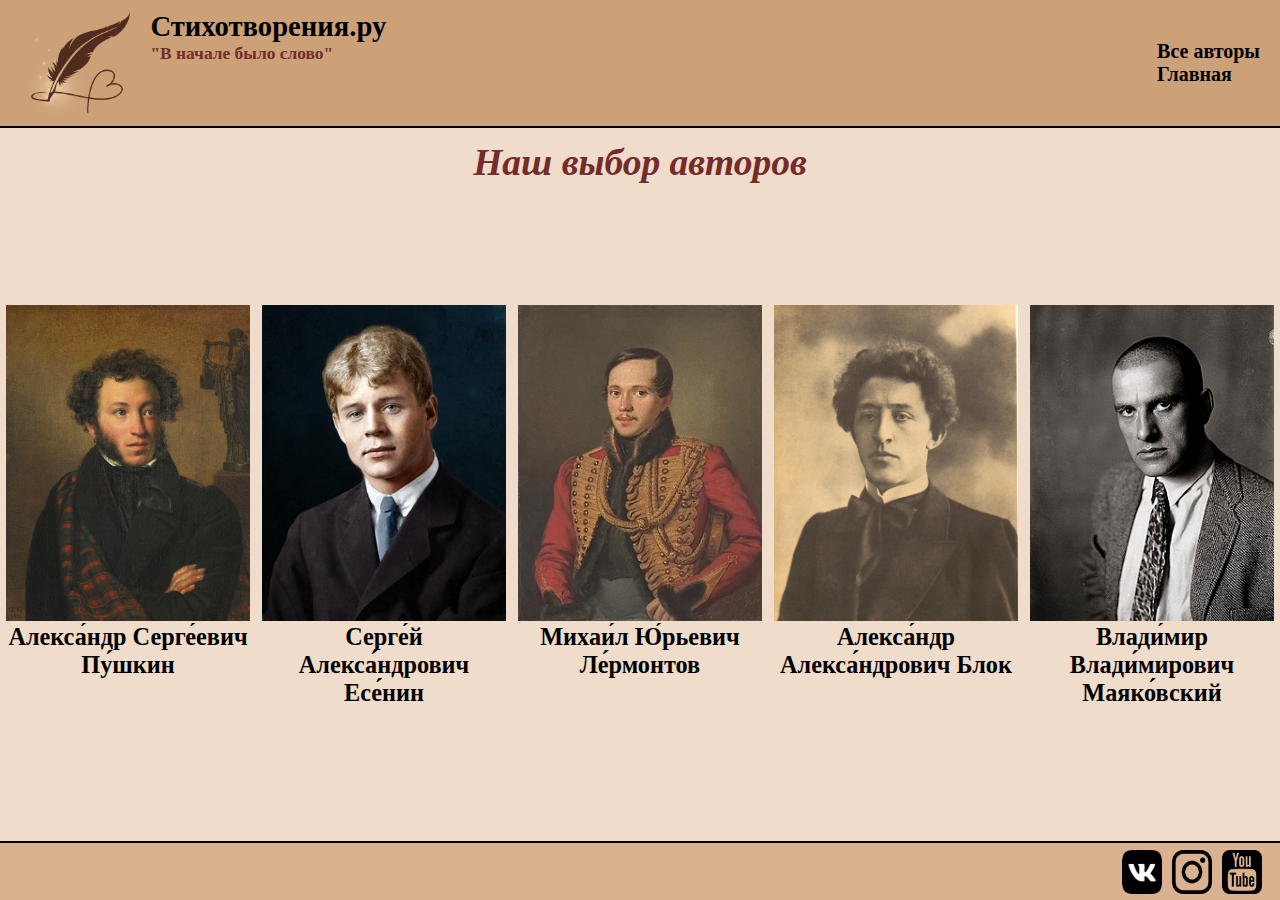
<file: index.html>
<!DOCTYPE html>
<html lang="ru">
<head>
    <meta charset="UTF-8">
    <link rel="stylesheet" href="style.css">
    <meta name="author" content="Alexander Shlegel">
    <meta name="description" content="Сайта для поиска стихотворений разных авторов">
    <meta name="keywords" content="Стихотворения, авторы, стихи">
    <meta name="viewport" content="width=device-width">
    <title>Стихи.ру</title>
</head>

<body>
    <div class="wrapper">
        <div class="header">
            <div class ="header__content">
                <div class = "header__logo">
                    <a href="index.html" >
                        <img src = "pictures/logo.png" alt = "Лого"/>
                    </a>
                </div>
                <div class="header__name-and-tagline">
                    <div class="header__name">
                        <h1> <strong>Стихотворения.ру</strong> </h1>
                    </div>
                    <div class="header__tagline">
                        <h3> <strong>"В начале было слово" </strong> </h3>
                    </div>
                </div>
            </div>
            <div class="header__links" id="header__links">
                <div class = "header__link">
                    <a href="all_authors.html"> <b> Все авторы </b> </a>
                </div>
                <div class = "header__link">
                    <a href="index.html"> <b> Главная </b> </a>
                </div>
            </div>
            <div class="header__menu" id="header__menu">
                <div class="header__menu-line"></div>
                <div class="header__menu-line"></div>
                <div class="header__menu-line"></div>
            </div>
        </div>
        <div class="main">
            <div class="main__authors-select">
                <h1> <em> Наш выбор авторов </em> </h1>
            </div>
            <div class="main__authors-photos">
                <div class="main__photo-and-name">
                    <div class="main__photos">
                        <a href="authors/pushkin/pushkin.html" >
                            <img src = "pictures/pushkin.jpg"/>
                        </a>
                    </div>
                    <div class="main__names">
                        <p><b>Алекса́ндр Серге́евич Пу́шкин</b></p>
                    </div>
                </div>
                <div class="main__photo-and-name">
                    <div class="main__photos">
                        <a href="authors/esenin/esenin.html">
                            <img src = "pictures/esenin.jpg"/>
                        </a>
                    </div>
                    <div class="main__names">
                        <p><b>Серге́й Алекса́ндрович Есе́нин</b></p>
                    </div>
                </div>
                <div class="main__photo-and-name">
                    <div class="main__photos">
                        <a href="authors/lermontov/lermontov.html">
                            <img src = "pictures/lermontov.jpg"/>
                        </a>
                    </div>
                    <div class="main__names">
                        <p><b>Михаи́л Ю́рьевич Ле́рмонтов</b></p>
                    </div>
                </div>
                <div class="main__photo-and-name">
                    <div class="main__photos">
                        <a href="authors/blok/blok.html" >
                            <img src = "pictures/blok.jpeg"/>
                        </a>
                    </div>
                    <div class="main__names">
                        <p><b>Алекса́ндр Алекса́ндрович Блок</b></p>
                    </div>
                </div>
                <div class="main__photo-and-name">
                    <div class="main__photos">
                        <a href="authors/mayakovskiy/mayakovskiy.html">
                            <img src = "pictures/mayakovskiy.jpg"/>
                        </a>
                    </div>
                    <div class="main__names">
                        <p><b>Влади́мир Влади́мирович Маяко́вский</b></p>
                    </div>
                </div>
            </div>
        </div>
        <div class="footer">
            <div class = footer__social>
                <div class="footer__social-photos">
                    <div class="footer__icon">
                        <a href="vk.com" >
                            <img src = "pictures/vk.png"/>
                        </a>
                    </div>
                    <div class="footer__icon">
                        <a href="instagram.com" >
                            <img src = "pictures/instagram.png"/>
                        </a>
                    </div>
                    <div class="footer__icon">
                        <a href="https://www.youtube.com">
                            <img src = "pictures/youtube.png"/>
                        </a>
                    </div>
                </div>
            </div>
        </div>
    </div>
</body>

<script src="js/text_color.js"> </script>
<script src="js/burger.js"> </script>

</html>
</file>
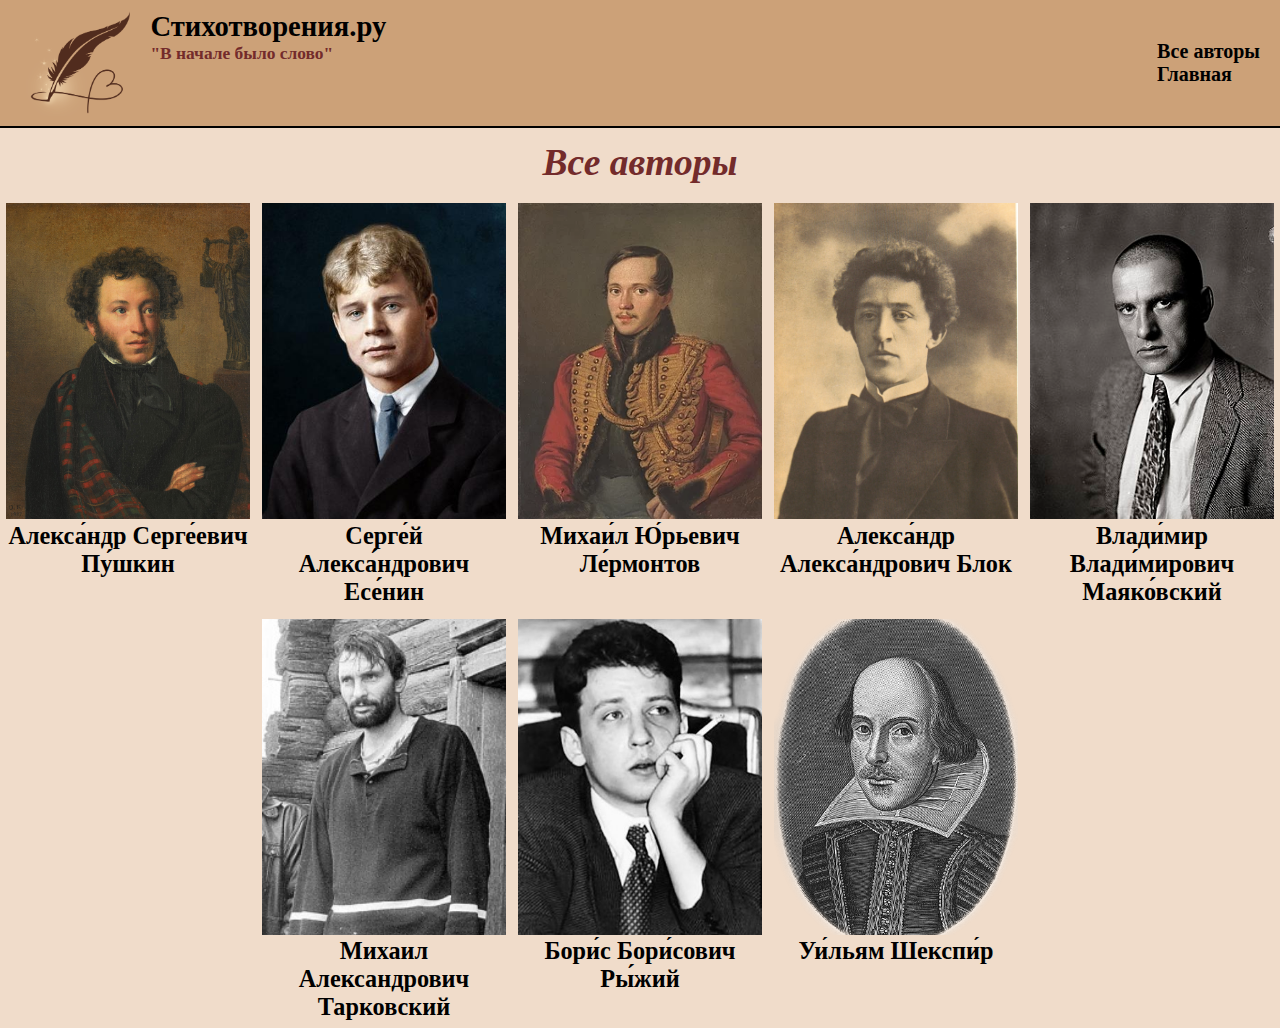
<file: all_authors.html>
<!DOCTYPE html>
<html lang="ru">
<head>
  <meta charset="UTF-8">
  <link rel="stylesheet" href="style.css">
  <meta name="author" content="Alexander Shlegel">
  <meta name="description" content="Сайта для поиска стихотворений разных авторов">
  <meta name="keywords" content="Стихотворения авторы стихи">
  <meta name="viewport" content="width=device-width">
  <title>Стихи.ру</title>
</head>
<body>
  <div class="wrapper">
    <div class="header">
      <div class="header__content">
        <div class="header__logo">
          <a href="index.html" >
            <img src = "pictures/logo.png" alt = "Лого"/>
          </a>
        </div>

        <div class="header__name-and-tagline">
          <div class="header__name">
            <h1> <strong>Стихотворения.ру</strong> </h1>
          </div>

          <div class="header__tagline">
            <h3> <strong>"В начале было слово" </strong> </h3>
          </div>
        </div>
      </div>

      <div class="header__links" id="header__links">
        <div class = "header__link">
          <a href="all_authors.html"> <b> Все авторы </b> </a>
        </div>

        <div class = "header__link">
          <a href="index.html"> <b> Главная </b> </a>
        </div>
      </div>
      <div class="header__menu" id="header__menu">
        <div class="header__menu-line"></div>
        <div class="header__menu-line"></div>
        <div class="header__menu-line"></div>
      </div>
    </div>

    <div class ="main">
      <div class="main__authors-select">
        <h1> <em> Все авторы </em> </h1>
      </div>

      <div class="main__authors-photos">
        <div class="main__photo-and-name">
          <div class ="main__photos">
            <a href="authors/pushkin/pushkin.html" >
              <img src = "pictures/pushkin.jpg"/>
            </a>
          </div>
          <div class="main__names">
            <p><b>Алекса́ндр Серге́евич Пу́шкин</b></p>
          </div>
        </div>

        <div class="main__photo-and-name">
          <div class ="main__photos">
            <a href="authors/esenin/esenin.html" >
              <img src = "pictures/esenin.jpg"/>
            </a>
          </div>
          <div class="main__names">
            <p><b>Серге́й Алекса́ндрович Есе́нин</b></p>
          </div>
        </div>

        <div class="main__photo-and-name">
          <div class="main__photos">
            <a href="authors/lermontov/lermontov.html" >
              <img src = "pictures/lermontov.jpg"/>
            </a>
          </div>
          <div class="main__names">
            <p><b>Михаи́л Ю́рьевич Ле́рмонтов</b></p>
          </div>
        </div>

        <div class="main__photo-and-name">
          <div class="main__photos">
            <a href="authors/blok/blok.html" >
              <img src = "pictures/blok.jpeg"/>
            </a>
          </div>
          <div class="main__names">
            <p><b>Алекса́ндр Алекса́ндрович Блок</b></p>
          </div>
        </div>

        <div class="main__photo-and-name">
          <div class ="main__photos">
            <a href="authors/mayakovskiy/mayakovskiy.html">
              <img src = "pictures/mayakovskiy.jpg"/>
            </a>
          </div>
          <div class="main__names">
            <p><b>Влади́мир Влади́мирович Маяко́вский</b></p>
          </div>
        </div>

        <div class="main__photo-and-name">
          <div class ="main__photos">
            <a href="">
              <img src = "pictures/tarkovskiy.jpg"/>
            </a>
          </div>
          <div class="main__names">
            <p><b>Михаил Александрович Тарковский</b></p>
          </div>
        </div>

        <div class="main__photo-and-name">
          <div class ="main__photos">
            <a href="">
              <img src = "pictures/rishiy.jpg"/>
            </a>
          </div>
          <div class="main__names">
            <p><b>Бори́с Бори́сович Ры́жий</b></p>
          </div>
        </div>
      </div>
    </div>
  </div>
  <script src="js/showauthor.js"></script>
  <script src="js/text_color.js"> </script>
  <script src="js/burger.js"> </script>
</body>

</html>
</file>
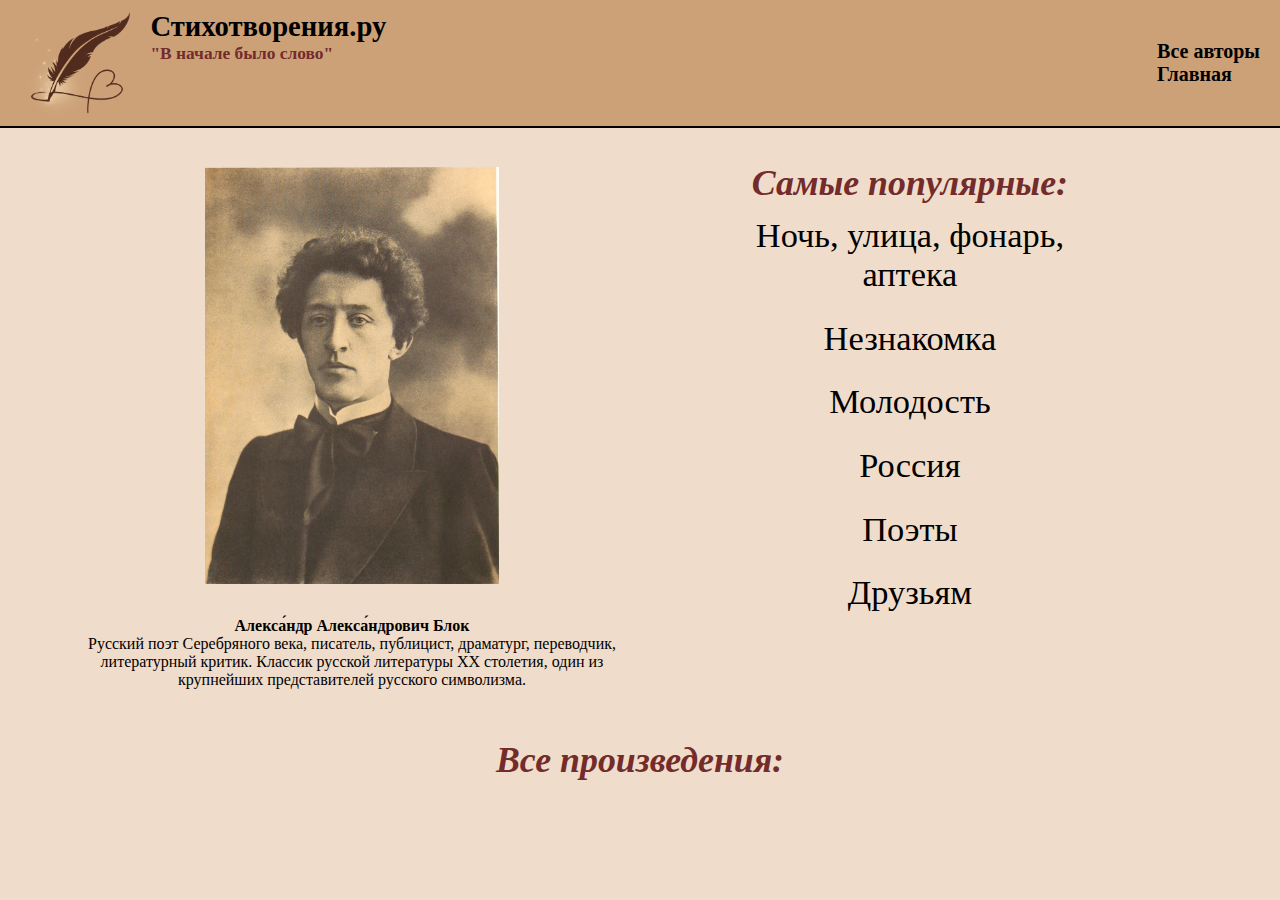
<file: authors/blok/blok.html>
<!DOCTYPE html>
<html lang="en">
<head>
  <meta charset="UTF-8">
  <link rel="stylesheet" href="../author.css">
  <meta name="author" content="Alexander Shlegel">
  <meta name="description" content="Сайта для поиска стихотворений разных авторов">
  <meta name="keywords" content="Стихотворения авторы стихи">
  <meta name="viewport" content="width=device-width">
  <title>Стихи.ру</title>
</head>


<body>
  <div class="header">
    <div class = "header__content">
      <div class = "header__logo">
        <a href="../../index.html" >
          <img src = "../../pictures/logo.png" alt = "Лого"/>
        </a>
      </div>

      <div class="header__name-and-tagline">
        <div class="header__name">
          <h1> <strong>Стихотворения.ру</strong> </h1>
        </div>

        <div class="header__tagline">
          <h3> <strong>"В начале было слово" </strong> </h3>
        </div>
      </div>
    </div>

    <div class="header__links" id="header__links">
      <div class = "header__link">
        <a href="../../all_authors.html"> <b> Все авторы </b> </a>
      </div>

      <div class = "header__link">
        <a href="../../index.html"> <b> Главная </b> </a>
      </div>
    </div>

    <div class="header__menu" id="header__menu">
      <div class="header__menu-line"></div>
      <div class="header__menu-line"></div>
      <div class="header__menu-line"></div>
    </div>
  </div>

  <div class="main">
    <div class="main__photo-and-description">
      <div class ="main__photo" id="photo_div">
        <img src = "../../pictures/blok.jpeg" id="image">
      </div>

      <div class="main__description">
        <p><b>Алекса́ндр Алекса́ндрович Блок</b></p>
        <p>Русский поэт Серебряного века, писатель, публицист, драматург, переводчик, литературный критик. Классик русской литературы XX столетия, один из крупнейших представителей русского символизма.</p>
      </div>
    </div>

    <div class="main__poems">
      <div class="main__most-popular">
        <p> <em> Самые популярные: </em> </p>
      </div>

      <div class="main__most-popular-names">
        <div class = "main__popular-poem">
          <a href="poems/night_street_lantern_pharmacy.html"> Ночь, улица, фонарь, аптека </a>
        </div>
        <div class = "main__popular-poem">
          <a href="stranger"> Незнакомка </a>
        </div>
        <div class = "main__popular-poem">
          <a href="youth"> Молодость </a>
        </div>
        <div class = "main__popular-poem">
          <a href="russia"> Россия </a>
        </div>
        <div class = "main__popular-poem">
          <a href="poets"> Поэты </a>
        </div>
        <div class = "main__popular-poem">
          <a href="to_friends"> Друзьям </a>
        </div>
      </div>
    </div>
  </div>

  <footer>
    <div class="main__all-poems">
      <p> <em> Все произведения: </em> </p>
    </div>
  </footer>
</body>

<script src="../../js/loop.js"> </script>
<script src="../../js/text_border.js"> </script>
<script src="../../js/burger.js"> </script>

</html>
</file>
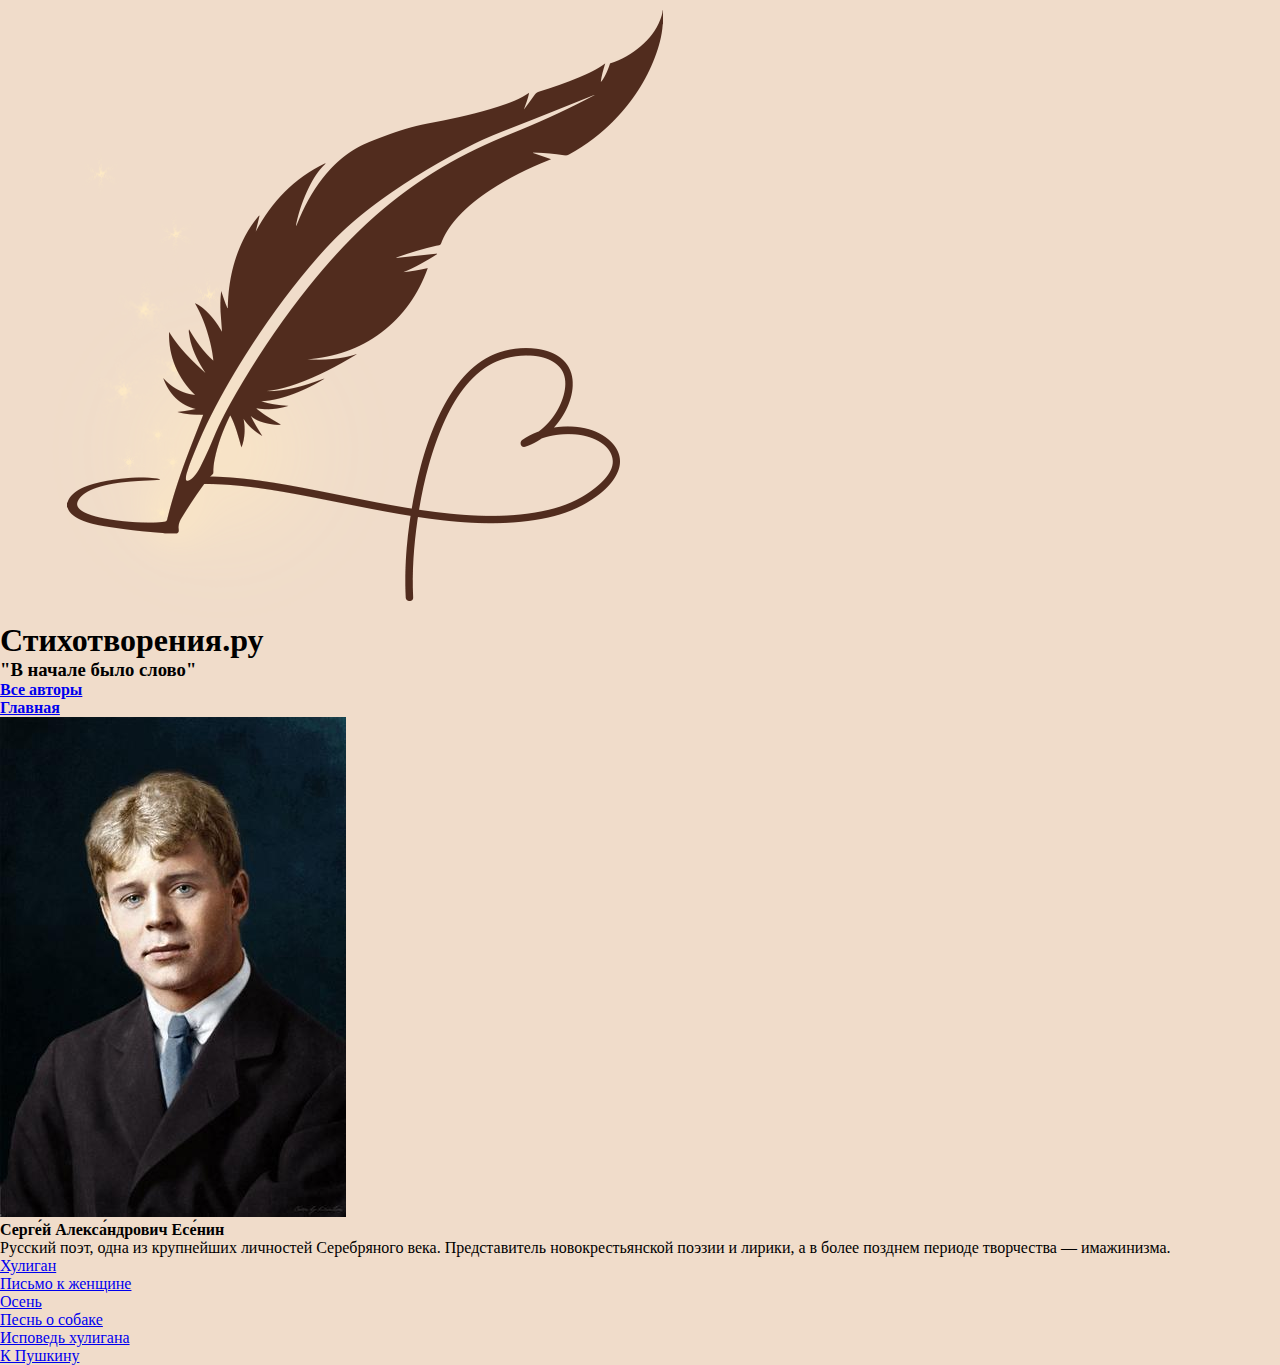
<file: authors/esenin/esenin.html>
<!DOCTYPE html>
<html lang="en">
<head>
  <meta charset="UTF-8">
  <link rel="stylesheet" href="../author.css">
  <meta name="author" content="Alexander Shlegel">
  <meta name="description" content="Сайта для поиска стихотворений разных авторов">
  <meta name="keywords" content="Стихотворения авторы стихи">
  <title>Стихи.ру</title>
</head>


<body>
<header>
  <div id = "header_content">
    <div id = "logo">
      <a href="../../index.html" >
        <img src = "../../pictures/logo.png" alt = "Лого"/>
      </a>
    </div>

    <div id="name_and_tagline">
      <div id = "name">
        <h1> <strong>Стихотворения.ру</strong> </h1>
      </div>

      <div id = "tagline">
        <h3> <strong>"В начале было слово" </strong> </h3>
      </div>
    </div>
  </div>

  <div id = "links">
    <div id = "all_authors">
      <a href="../../all_authors.html"> <b> Все авторы </b> </a>
    </div>

    <div id = "main_page">
      <a href="../../index.html"> <b> Главная </b> </a>
    </div>
  </div>
</header>

<body>
  <main>
    <div class="photo_and_description">
      <div class ="photo">
        <a href="pushkin.html" >
          <img src = "../../pictures/esenin.jpg"/>
        </a>
      </div>

      <div class="description">
        <p><b>Серге́й Алекса́ндрович Есе́нин</b></p>
        <p>Русский поэт, одна из крупнейших личностей Серебряного века. Представитель новокрестьянской поэзии и лирики, а в более позднем периоде творчества — имажинизма.</p>
      </div>
    </div>

    <div id="poems">
      <div class = "poem">
        <a href="hooligan"> Хулиган </a>
      </div>
      <div class = "poem">
        <a href="letter_to_woman"> Письмо к женщине </a>
      </div>
      <div class = "poem">
        <a href="autumn"> Осень </a>
      </div>
      <div class = "poem">
        <a href="the_song_of_the_dog"> Песнь о собаке </a>
      </div>
      <div class = "poem">
        <a href="confessions of a bully"> Исповедь хулигана </a>
      </div>
      <div class = "poem">
        <a href="to_pushkin"> К Пушкину </a>
      </div>
    </div>
  </main>
</body>

</body>
</html>
</file>
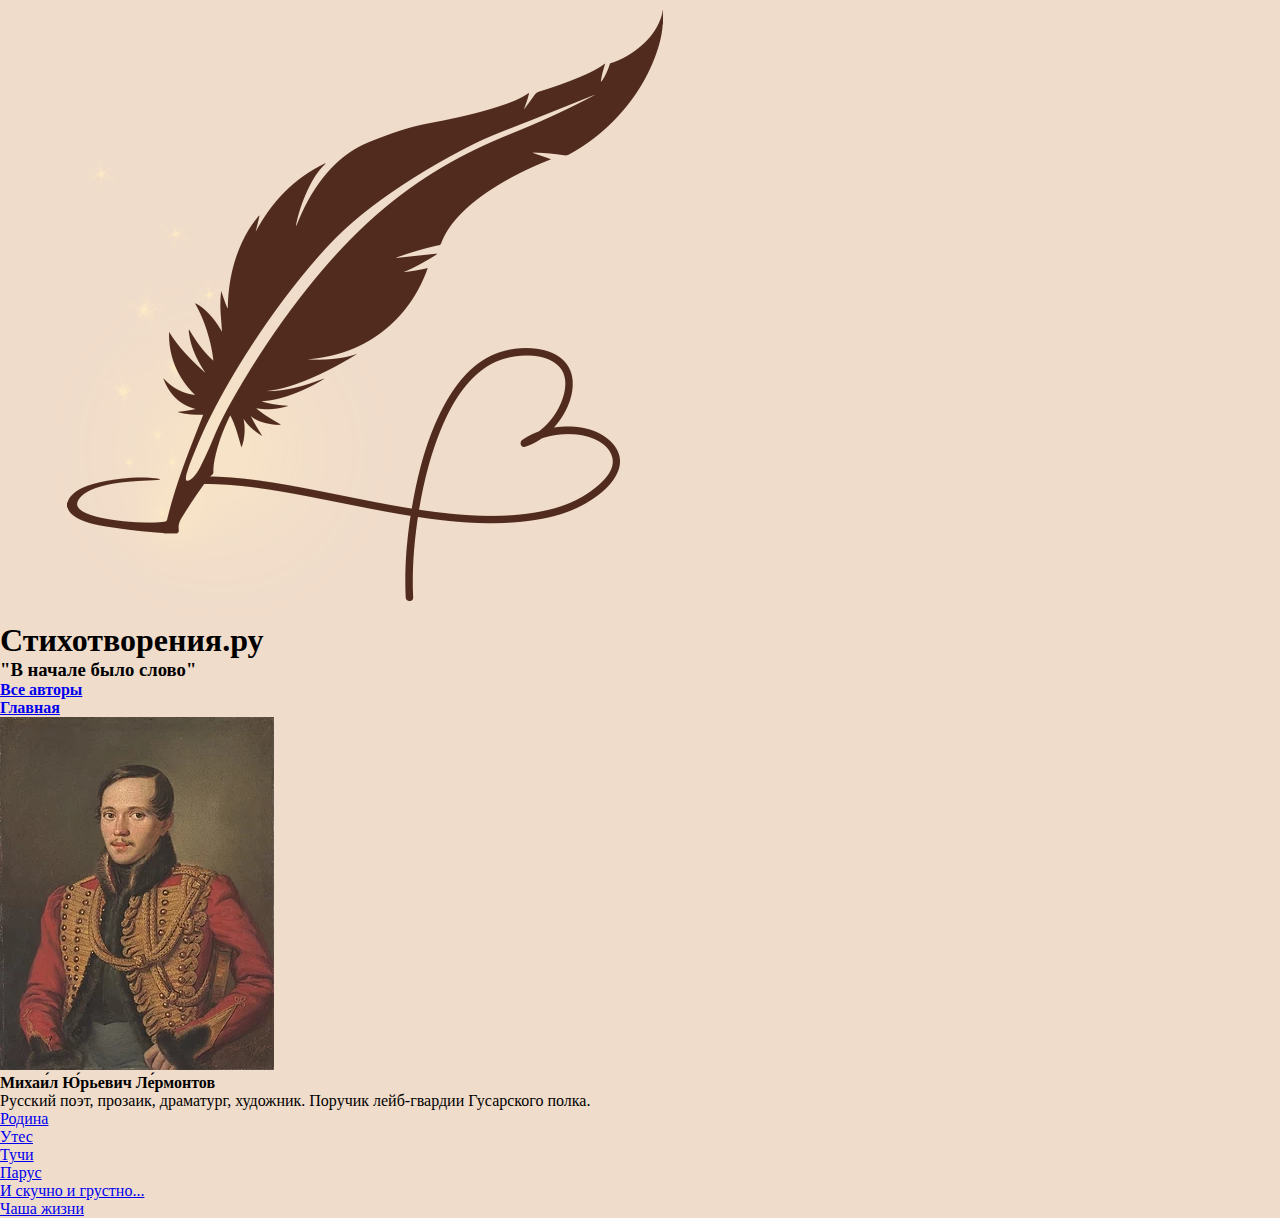
<file: authors/lermontov/lermontov.html>
<!DOCTYPE html>
<html lang="en">
<head>
  <meta charset="UTF-8">
  <link rel="stylesheet" href="../author.css">
  <meta name="author" content="Alexander Shlegel">
  <meta name="description" content="Сайта для поиска стихотворений разных авторов">
  <meta name="keywords" content="Стихотворения авторы стихи">
  <title>Стихи.ру</title>
</head>


<body>
<header>
  <div id = "header_content">
    <div id = "logo">
      <a href="../../index.html" >
        <img src = "../../pictures/logo.png" alt = "Лого"/>
      </a>
    </div>

    <div id="name_and_tagline">
      <div id = "name">
        <h1> <strong>Стихотворения.ру</strong> </h1>
      </div>

      <div id = "tagline">
        <h3> <strong>"В начале было слово" </strong> </h3>
      </div>
    </div>
  </div>

  <div id = "links">
    <div id = "all_authors">
      <a href="../../all_authors.html"> <b> Все авторы </b> </a>
    </div>

    <div id = "main_page">
      <a href="../../index.html"> <b> Главная </b> </a>
    </div>
  </div>
</header>

<body>
  <main>
    <div class="photo_and_description">
      <div class ="photo">
        <a href="pushkin.html" >
          <img src = "../../pictures/lermontov.jpg"/>
        </a>
      </div>

      <div class="description">
        <p><b>Михаи́л Ю́рьевич Ле́рмонтов</b></p>
        <p>Русский поэт, прозаик, драматург, художник. Поручик лейб-гвардии Гусарского полка.</p>
      </div>
    </div>

    <div id="poems">
      <div class = "poem">
        <a href="homeland"> Родина </a>
      </div>
      <div class = "poem">
        <a href="сliff"> Утес </a>
      </div>
      <div class = "poem">
        <a href="сlouds"> Тучи </a>
      </div>
      <div class = "poem">
        <a href="sail"> Парус </a>
      </div>
      <div class = "poem">
        <a href="boring and sad"> И скучно и грустно... </a>
      </div>
      <div class = "poem">
        <a href="the_cup_of_life"> Чаша жизни </a>
      </div>
    </div>
  </main>
</body>

</body>
</html>
</file>
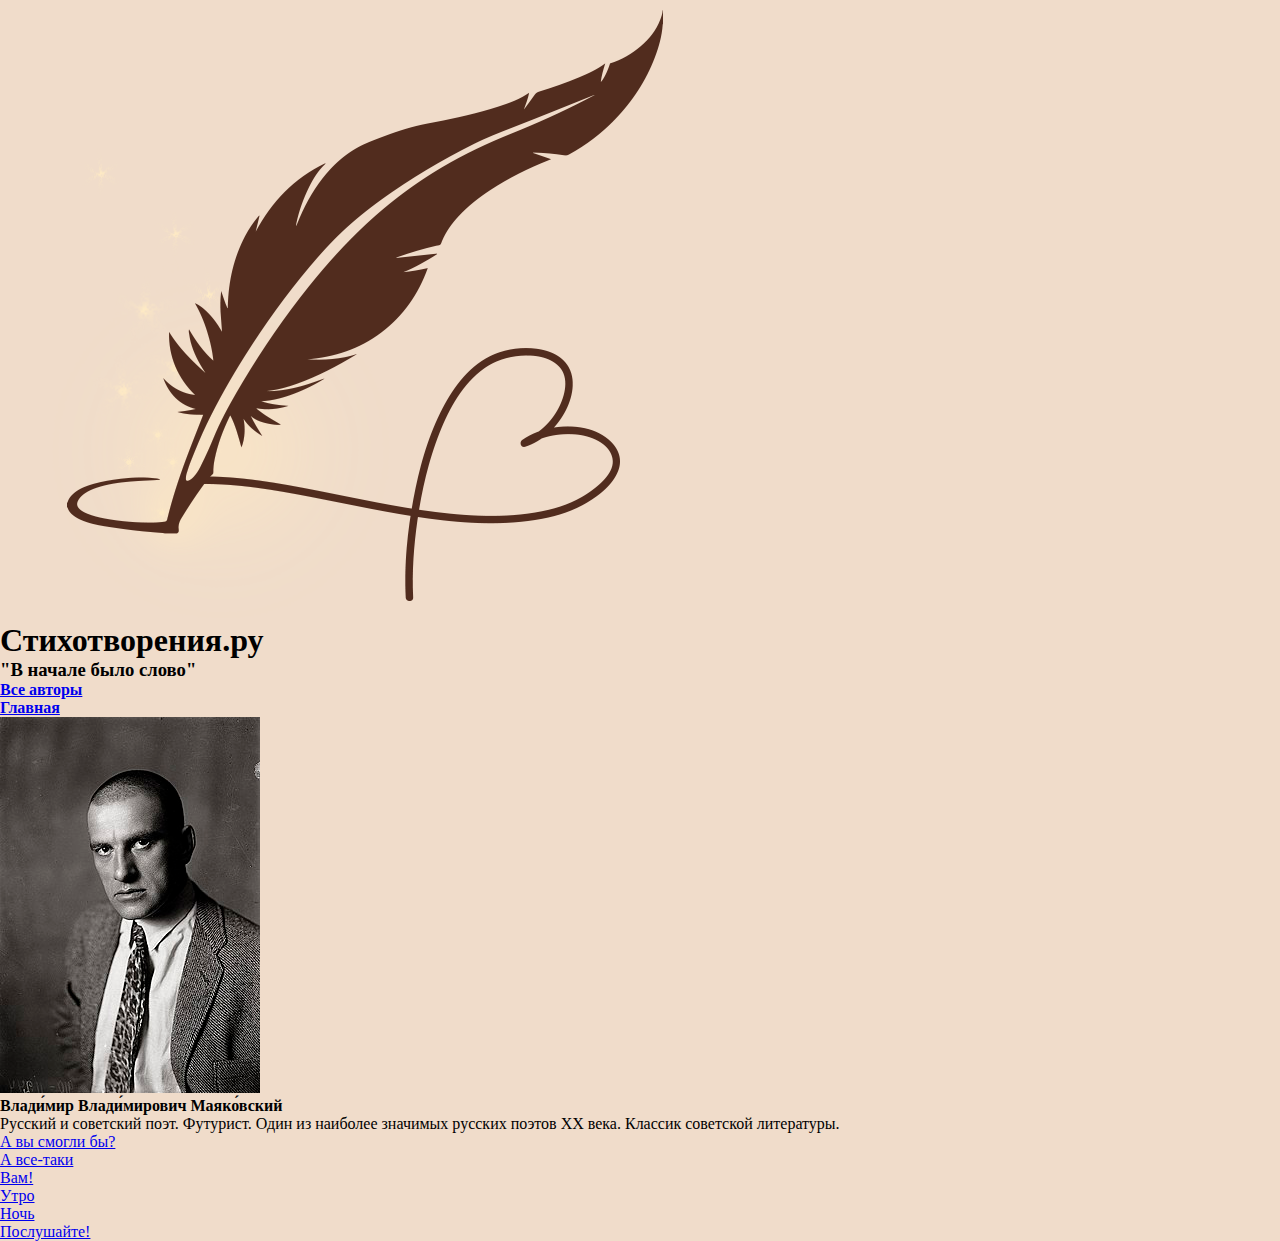
<file: authors/mayakovskiy/mayakovskiy.html>
<!DOCTYPE html>
<html lang="en">
<head>
  <meta charset="UTF-8">
  <link rel="stylesheet" href="../author.css">
  <meta name="author" content="Alexander Shlegel">
  <meta name="description" content="Сайта для поиска стихотворений разных авторов">
  <meta name="keywords" content="Стихотворения авторы стихи">
  <title>Стихи.ру</title>
</head>


<body>
<header>
  <div id = "header_content">
    <div id = "logo">
      <a href="../../index.html" >
        <img src = "../../pictures/logo.png" alt = "Лого"/>
      </a>
    </div>

    <div id="name_and_tagline">
      <div id = "name">
        <h1> <strong>Стихотворения.ру</strong> </h1>
      </div>

      <div id = "tagline">
        <h3> <strong>"В начале было слово" </strong> </h3>
      </div>
    </div>
  </div>

  <div id = "links">
    <div id = "all_authors">
      <a href="../../all_authors.html"> <b> Все авторы </b> </a>
    </div>

    <div id = "main_page">
      <a href="../../index.html"> <b> Главная </b> </a>
    </div>
  </div>
</header>

<body>
  <main>
    <div class="photo_and_description">
      <div class ="photo">
        <a href="pushkin.html" >
          <img src = "../../pictures/mayakovskiy.jpg"/>
        </a>
      </div>

      <div class="description">
        <p><b>Влади́мир Влади́мирович Маяко́вский</b></p>
        <p>Русский и советский поэт. Футурист. Один из наиболее значимых русских поэтов XX века. Классик советской литературы.</p>
      </div>
    </div>

    <div id="poems">
      <div class = "poem">
        <a href="сould_you"> А вы смогли бы? </a>
      </div>
      <div class = "poem">
        <a href="but_still"> А все-таки </a>
      </div>
      <div class = "poem">
        <a href="to_you"> Вам! </a>
      </div>
      <div class = "poem">
        <a href="morning"> Утро </a>
      </div>
      <div class = "poem">
        <a href="night"> Ночь </a>
      </div>
      <div class = "poem">
        <a href="listen"> Послушайте! </a>
      </div>
    </div>
  </main>
</body>

</body>
</html>
</file>
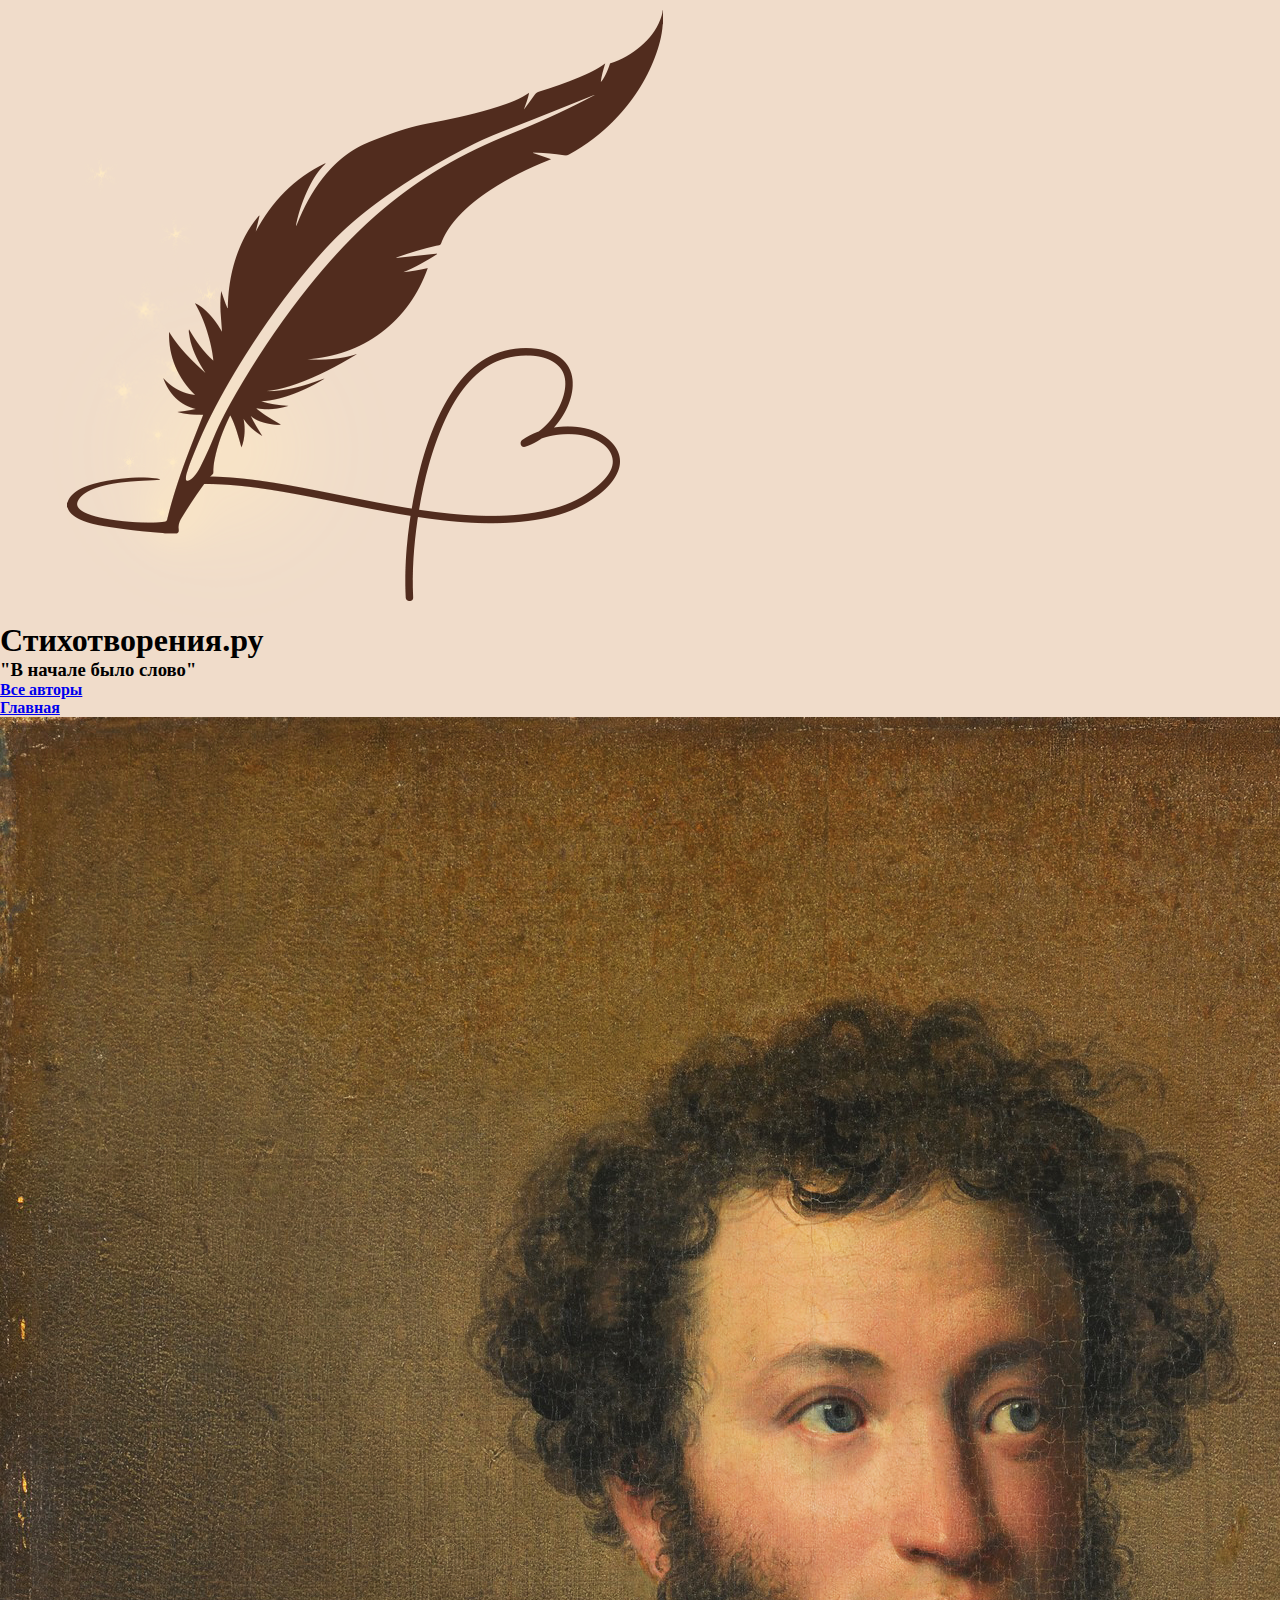
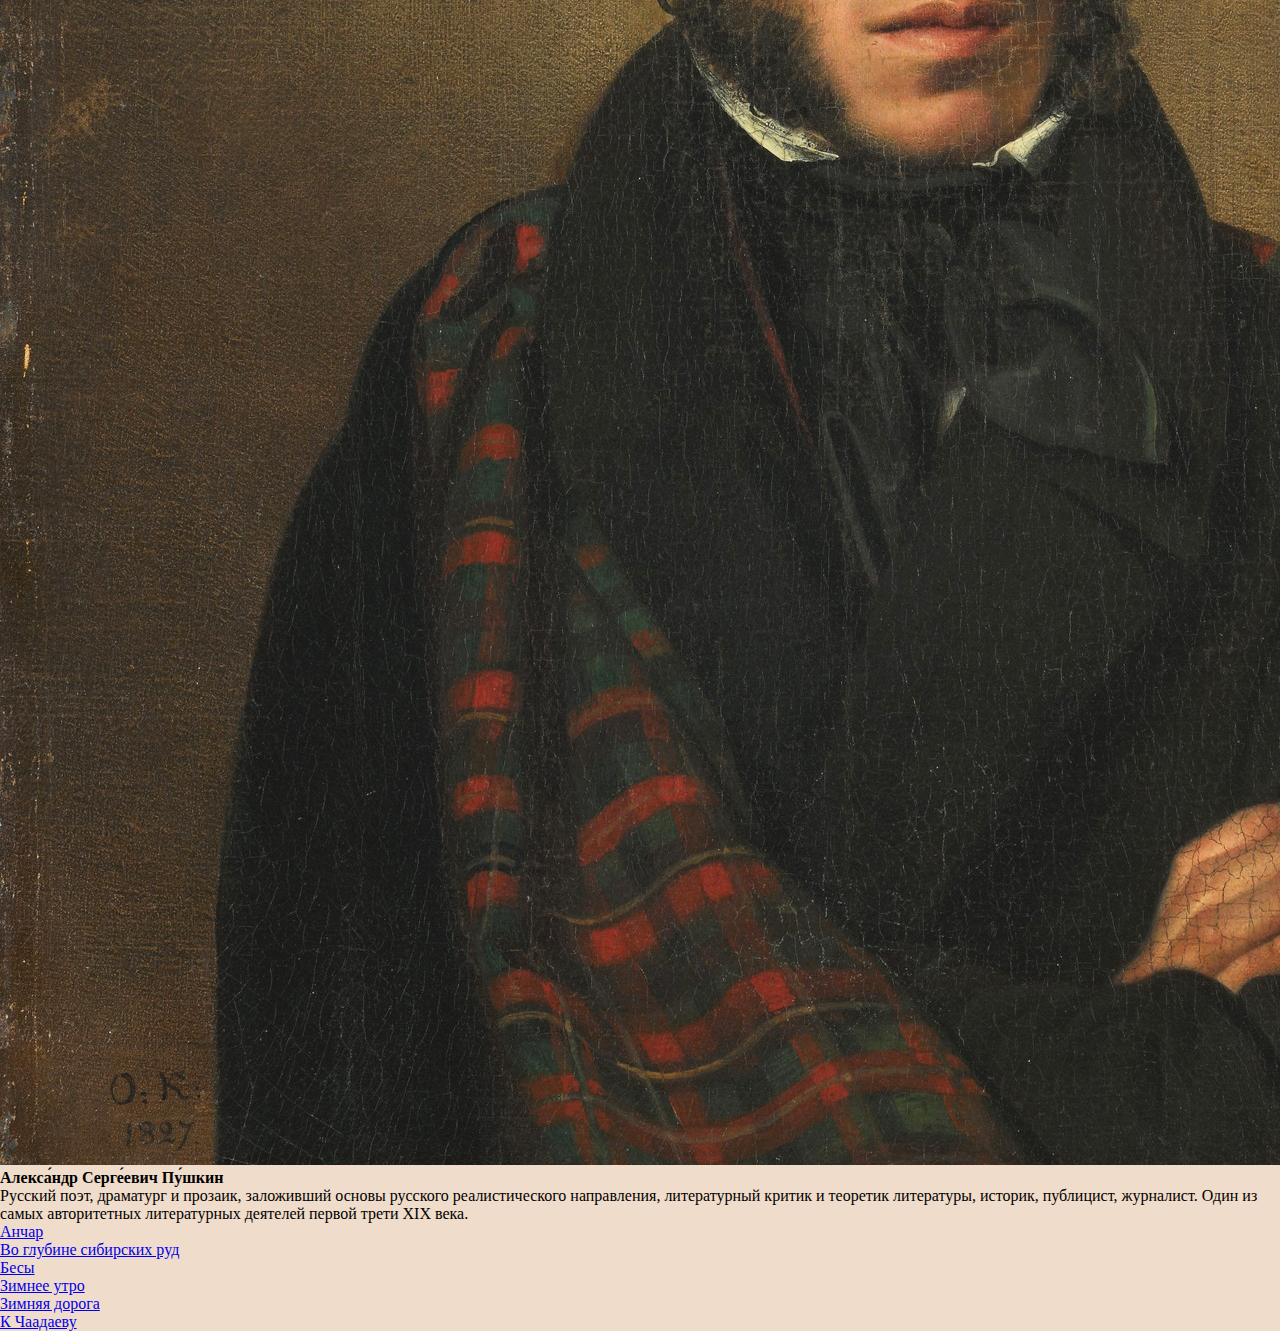
<file: authors/pushkin/pushkin.html>
<!DOCTYPE html>
<html lang="en">
<head>
  <meta charset="UTF-8">
  <link rel="stylesheet" href="../author.css">
  <meta name="author" content="Alexander Shlegel">
  <meta name="description" content="Сайта для поиска стихотворений разных авторов">
  <meta name="keywords" content="Стихотворения авторы стихи">
  <title>Стихи.ру</title>
</head>


<body>
  <header>
    <div id = "header_content">
      <div id = "logo">
        <a href="../../index.html" >
          <img src = "../../pictures/logo.png" alt = "Лого"/>
        </a>
      </div>

      <div id="name_and_tagline">
        <div id = "name">
          <h1> <strong>Стихотворения.ру</strong> </h1>
        </div>

        <div id = "tagline">
          <h3> <strong>"В начале было слово" </strong> </h3>
        </div>
      </div>
    </div>

    <div id = "links">
      <div id = "all_authors">
        <a href="../../all_authors.html"> <b> Все авторы </b> </a>
      </div>

      <div id = "main_page">
        <a href="../../index.html"> <b> Главная </b> </a>
      </div>
    </div>
  </header>

  <body>
    <main>
      <div class="photo_and_description">
        <div class ="photo">
          <a href="pushkin.html" >
            <img src = "../../pictures/pushkin.jpg"/>
          </a>
        </div>

        <div class="description">
          <p><b>Алекса́ндр Серге́евич Пу́шкин</b></p>
          <p>Русский поэт, драматург и прозаик, заложивший основы русского реалистического направления, литературный критик и теоретик литературы, историк, публицист, журналист. Один из самых авторитетных литературных деятелей первой трети XIX века.</p>
        </div>
      </div>

      <div id="poems">
        <div class = "poem">
          <a href="anchar"> Анчар </a>
        </div>
        <div class = "poem">
          <a href="in_the_depths_of_siberian ores"> Во глубине сибирских руд </a>
        </div>
        <div class = "poem">
          <a href="demons"> Бесы </a>
        </div>
        <div class = "poem">
          <a href="winter_morning"> Зимнее утро </a>
        </div>
        <div class = "poem">
          <a href="winter_road"> Зимняя дорога </a>
        </div>
        <div class = "poem">
          <a href="to_chaadaev"> К Чаадаеву </a>
        </div>
      </div>
    </main>
  </body>

</body>
</html>
</file>
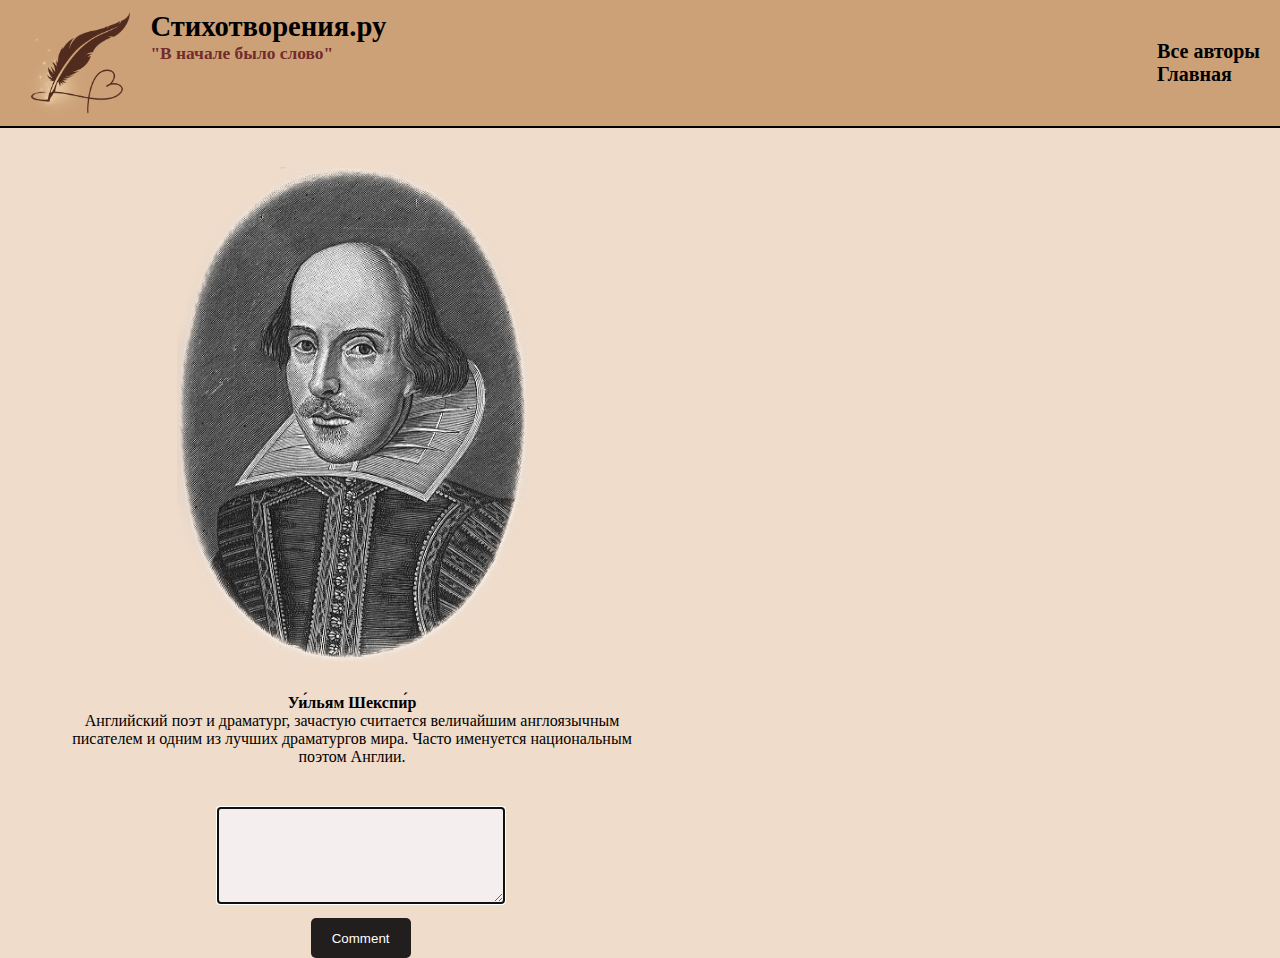
<file: authors/shekspir/poem.html>
<!DOCTYPE html>
<html lang="en">
<head>
  <meta charset="UTF-8">
  <link rel="stylesheet" href="../blok/poems.css">
  <meta name="author" content="Alexander Shlegel">
  <meta name="description" content="Сайта для поиска стихотворений разных авторов">
  <meta name="keywords" content="Стихотворения авторы стихи">
  <meta name="viewport" content="width=device-width">
  <title>Стихи.ру</title>
</head>

<body>
  <div class="header">
    <div class = "header__content">
      <div class = "header__logo">
        <a href="../../index.html" >
          <img src = "../../pictures/logo.png" alt = "Лого"/>
        </a>
      </div>

      <div class="header__name-and-tagline">
        <div class="header__name">
          <h1> <strong>Стихотворения.ру</strong> </h1>
        </div>

        <div class="header__tagline">
          <h3> <strong>"В начале было слово" </strong> </h3>
        </div>
      </div>
    </div>

    <div class="header__links" id="header__links">
      <div class="header__link">
        <a href="../../all_authors.html"> <b> Все авторы </b> </a>
      </div>

      <div class="header__link">
        <a href="../../index.html"> <b> Главная </b> </a>
      </div>
    </div>

    <div class="header__menu" id="header__menu">
      <div class="header__menu-line"></div>
      <div class="header__menu-line"></div>
      <div class="header__menu-line"></div>
    </div>
  </div>

  <div class="main">
    <div class="main__photo-and-description">
      <div class ="main__photo" id="photo_div">
        <img src = "../../pictures/shekspir.png" id="image"/> 
      </div>
      <div class="main__description">
        <p><b>Уи́льям Шекспи́р</b></p>
        <p>Английский поэт и драматург, зачастую считается величайшим англоязычным писателем и одним из лучших драматургов мира. Часто именуется национальным поэтом Англии.</p>
      </div>
      <div class = "main__comment">
        <textarea id="textarea" autofocus="on">
  
        </textarea>
        <button onclick="getValue()" id="comment_button">
          <p>Comment</p>
        </button>
      </div>
    </div>
    <div class="main__poem-and-name">
      <div class="main__poem-name">
        <div class = "main__poem">
        </div>
      </div>
    </div>
  </div>
</body>

<script src="../../js/burger.js"> </script>
<script src="../../js/loop.js"> </script>
<script src="../../js/comment.js"> </script>
<script src="../../js/showtextpoem.js"> </script>

</html>
</file>
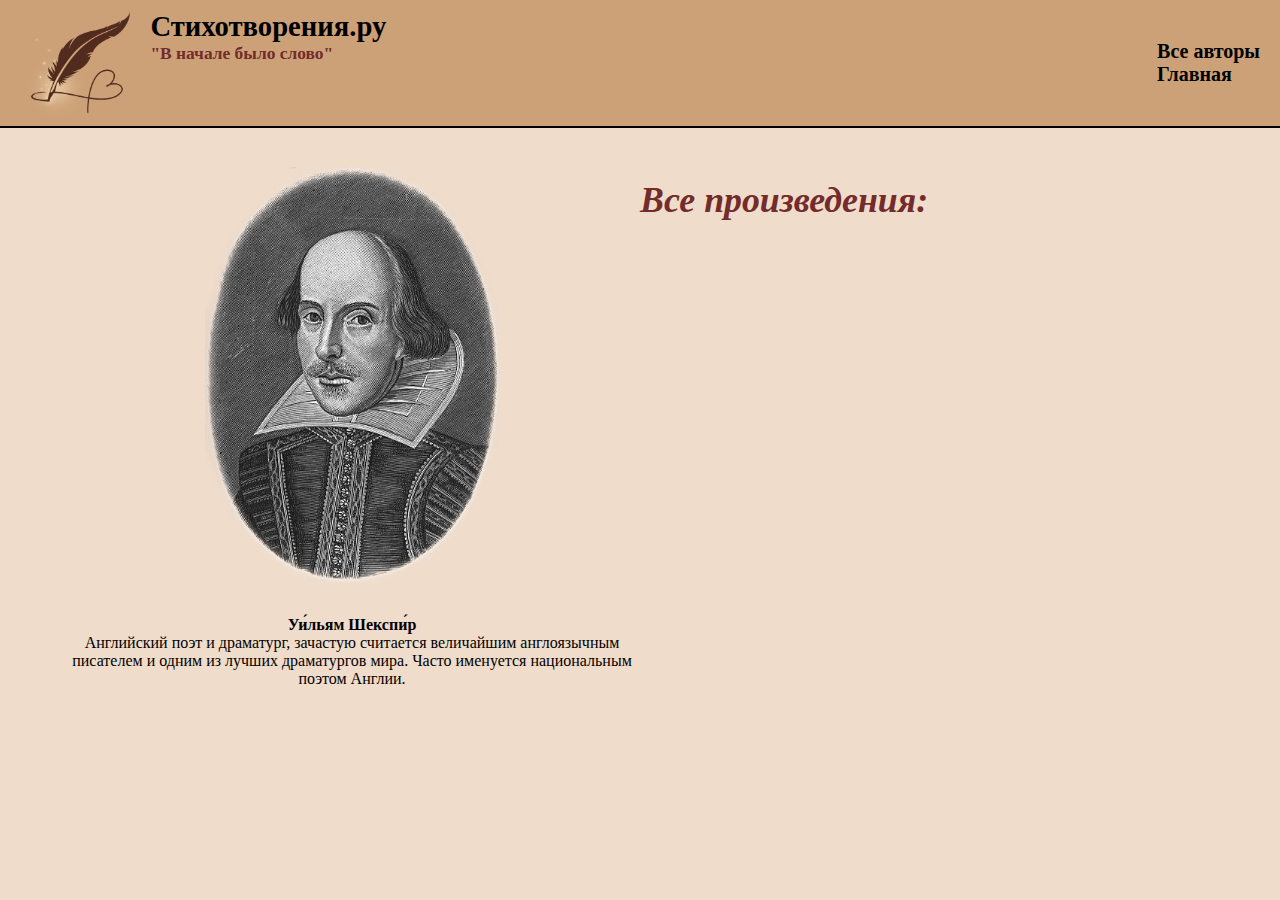
<file: authors/shekspir/shekspir.html>
<!DOCTYPE html>
<html lang="en">
<head>
  <meta charset="UTF-8">
  <link rel="stylesheet" href="../author.css">
  <meta name="author" content="Alexander Shlegel">
  <meta name="description" content="Сайта для поиска стихотворений разных авторов">
  <meta name="keywords" content="Стихотворения авторы стихи">
  <meta name="viewport" content="width=device-width">
  <title>Стихи.ру</title>
</head>


<body>
  <div class="header">
    <div class = "header__content">
      <div class = "header__logo">
        <a href="../../index.html" >
          <img src = "../../pictures/logo.png" alt = "Лого"/>
        </a>
      </div>

      <div class="header__name-and-tagline">
        <div class="header__name">
          <h1> <strong>Стихотворения.ру</strong> </h1>
        </div>

        <div class="header__tagline">
          <h3> <strong>"В начале было слово" </strong> </h3>
        </div>
      </div>
    </div>

    <div class="header__links" id="header__links">
      <div class = "header__link">
        <a href="../../all_authors.html"> <b> Все авторы </b> </a>
      </div>

      <div class = "header__link">
        <a href="../../index.html"> <b> Главная </b> </a>
      </div>
    </div>

    <div class="header__menu" id="header__menu">
      <div class="header__menu-line"></div>
      <div class="header__menu-line"></div>
      <div class="header__menu-line"></div>
    </div>
  </div>

  <div class="main">
    <div class="main__photo-and-description">
      <div class ="main__photo" id="photo_div">
        <img src = "../../pictures/shekspir.png" id="image">
      </div>

      <div class="main__description">
        <p><b>Уи́льям Шекспи́р</b></p>
        <p>Английский поэт и драматург, зачастую считается величайшим англоязычным писателем и одним из лучших драматургов мира. Часто именуется национальным поэтом Англии.</p>
      </div>
    </div>


    <div class="main__all-poems">
        <p> <em> Все произведения: </em> </p>
    </div>

    <script src="../../js/showpoems.js"> </script>
    <script src="../../js/loop.js"> </script>
    <script src="../../js/burger.js"> </script>
    <script src="../../js/text_color_showpoems.js"> </script>
</body>

</html>
</file>
<file: style.css>
*{
    padding: 0;
    margin: 0;
    border: 0;
    box-sizing: border-box;
}

/**,*:before,*:after{*/
/*    -moz-box-sizing: border-box;*/
/*    -webkit-box-sizing: border-box;*/
/*    box-sizing: border-box;*/
/*}*/
/*:focus,:active{outline: none;}*/
/*a:focus,a:active{outline: none;}*/

/*nav,footer,header,aside{display: block;}*/

/*html,body{*/
/*    height: 100%;*/
/*    width: 100%;*/
/*    font-size: 100%;*/
/*    line-height: 1;*/
/*    font-size: 14px;*/
/*    -ms-text-size-adjust: 100%;*/
/*    -moz-text-size-adjust: 100%;*/
/*    -webkit-text-size-adjust: 100%;*/
/*}*/
/*input,button,textarea{font-family:inherit;}*/

/*input::-ms-clear{display: none;}*/
/*button{cursor: pointer;}*/
/*button::-moz-focus-inner {padding:0;border:0;}*/
/*a, a:visited{text-decoration: none;}*/
/*a:hover{text-decoration: none;}*/
/*ul li{list-style: none;}*/
/*img{vertical-align: top;}*/

/*.bigred{*/
/*    font-size: 20px;*/
/*    color: red;*/
/*}*/

body{
    background: rgba(229, 194, 164, 0.58);
}

.wrapper{
    height: 100vh;
    display: flex;
    flex-direction: column;
    /*min-width: 940px;*/
    /*min-height: 100%;*/
}

.header{
    display: flex;
    justify-content: space-between;
    align-items: center;
    padding-bottom: 10px;
    padding-top: 10px;
    background: rgba(178, 119, 61, 0.58);
    border-bottom: 2px solid;
    /*min-height: 85px;*/
}

.header__content{
    display: flex;
    align-content: center;
}

.header__logo{
    margin-left: 20px;
    width: 12%;
}

.header__logo img{
    width: 100%;
    height: 100%;
}

.header__name-and-tagline{
    margin-left: 2%;
}

.header__name{
    /*font-size: 16px; !*10*!*/
    font-size: calc(10px + 6 * (100vw / 1775));
}

.header__tagline{
    color:#732b2b;
    /*font-size: 16px; !*12*!*/
    font-size: calc(12px + 4 * (100vw / 1775));
}

.header__links{
    color:#732b2b;
    /*display: flex;*/
    /*flex-direction: column;*/
}

.header__links a{
    font-size: 20px;
    text-decoration: none;
    color: black;
    margin-right: 20px;
}

.header__link{
}

.header__link:hover{
    text-decoration: underline;
}

.header__menu{
    display: none;
}

.header__menu-line{
    width: 20px;
    height: 3px;
    background-color: black;
    margin-bottom: 5px;
}

@media all and (max-width: 1082px) {
    .header__menu{
        display: flex;
        flex-direction: column;
        position: absolute;
        right: 26px;
        top: 26px;
    }
    .header{
        flex-direction: column;
    }
    .header__content{
        /*width: 100%;*/
        /*justify-content: left;*/
    }
    .header__link{
        border-top: solid 2px rgb(38, 36, 36);
        padding: 10px;
    }
    .header__links{
        width: 100%;
        text-align: center;
        display: none;
    }
    .header__links a{
        font-size: 18px;
    }
    .header__link:last-child{
        padding-bottom: 0;
    }
    .active{
        display: block;
    }
}

.main{
    display: flex;
    flex-direction: column;
    justify-content: center;
    /*align-items: center;*/

    width: 100%;
    flex: 1 1 auto;
    margin: 1% auto 0 auto;
}

.main__authors-select{
    display: flex;
    justify-content: center;
    color: #732b2b;
    /*font-size: 20px;*/
    font-size: calc(13px + 8 * (100vw / 1775));
    margin: 0 auto;
    flex: 1 1 4vh;
}

@media (max-width: 767px) {
    .main__authors-select{
        font-size: calc(13px + (8 + 8 * 0.7) * ((100vw - 320px) / 1775));
    }
    .footer__icon{
        max-width: 30px;
    }
}

@media (max-width: 465px) {
    .header__logo {
        width: 16%;
    }
}

.main__authors-photos{
    display: flex;
    justify-content: center; /*не работает*/

    /*align-items: center;*/
    /*выравнивает весь див с именем по центру, поэтому фотки неровно*/

    align-self: stretch;

    margin-top: 1%;
    flex-wrap: wrap;
    flex: 1 1 auto;
}

.main__photo-and-name{
    display: flex;
    flex-direction: column;
    width: 20%;
    /*height: 450px;*/
    /*height: 60vh;*/
    /*margin-bottom: 2%;*/
    padding: 0.5%;
}

@media all and (max-width: 950px) {
    .main__authors-photos{
        flex-direction: row;
        align-items: center;
    }
    .main__photo-and-name{
        margin-top: 20px;
        width: 45%;
    }
    .main__authors-select{
        margin-top: 20px;
    }
}

@media all and (max-width: 590px) {
    .main__authors-photos{
        flex-direction: column;
        align-items: center;
    }
    .main__photo-and-name{
        margin-top: 20px;
        width: 65%;
    }
    .main__authors-select{
        margin-top: 20px;
    }
}


.main__photos{
    padding-bottom: 130%;
    position: relative;
}

/*@media screen and (max-width:900px) {*/
/*    .container { flex-wrap: wrap;  }*/
/*    .item:first-child { flex-basis: 100%; }*/
/*}*/

.main__photos img{
    width: 100%;
    height: 100%;
    object-fit: cover;
    position: absolute;
    top: 0;
    left: 0;
}

.main__names{
    margin-top: 1%;
    text-align: center;
    overflow: hidden;
    /*max-width: 1200px;*/
}

.main__names p{
    /*font-size: 25px   !*8*!*/
    font-size: calc(12px + 17 * (100vw / 1775));
}


.footer{
    background-color: rgba(204, 149, 102, 0.58);
    border-top: 2px solid;
    margin-top: 1.5%;
    padding-top: 0.5%;
    padding-bottom: 0.5%;
    padding-right: 1%;
}

.footer__social-photos{
    display: flex;
    justify-content: end;
}

.footer__icon{
    margin-left: 5px;
    margin-right: 5px;
    width: 40px;

    /*width: 2.5%;*/
    /*height: 2.5%;*/
    /*max-height: 2.5%;*/
    /*max-width: 2.5%;*/

    /*max-width: 2.5%;*/
    /*min-width: 2%;*/
    /*max-height: 2.5%;*/
}

.footer__social-photos img{
    width: 100%;
    height: 100%;
    /*object-fit: cover;*/
}
</file>
<file: authors/author.css>
*{
    padding: 0;
    margin: 0;
    border: 0;
    box-sizing: border-box;
}

body{
    width: 100%;
    height: 100%;
    background: rgba(229, 194, 164, 0.58)
}

.header{
    display: flex;
    justify-content: space-between;
    align-items: center;
    padding-bottom: 10px;
    padding-top: 10px;
    background: rgba(178, 119, 61, 0.58);
    border-bottom: 2px solid;
    /*min-height: 85px;*/
}

.header__content{
    display: flex;
    align-content: center;
}

.header__logo{
    margin-left: 20px;
    width: 12%;
}

.header__logo img{
    width: 100%;
    height: 100%;
}

.header__name-and-tagline{
    margin-left: 2%;
}

.header__name{
    /*font-size: 16px; !*10*!*/
    font-size: calc(10px + 6 * (100vw / 1775));
}

.header__tagline{
    color:#732b2b;
    /*font-size: 16px; !*12*!*/
    font-size: calc(12px + 4 * (100vw / 1775));
}

.header__links{
    color:#732b2b;
    /*display: flex;*/
    /*flex-direction: column;*/
}

.header__links a{
    font-size: 20px;
    text-decoration: none;
    color: black;
    margin-right: 20px;
}

.header__link{
}

.header__link:hover{
    text-decoration: underline;
}

.header__menu{
    display: none;
}

.header__menu-line{
    width: 20px;
    height: 3px;
    background-color: black;
    margin-bottom: 5px;
}

@media all and (max-width: 1082px) {
    .header__menu{
        display: flex;
        flex-direction: column;
        position: absolute;
        right: 26px;
        top: 26px;
    }
    .header{
        flex-direction: column;
    }
    .header__content{
        /*width: 100%;*/
        /*justify-content: left;*/
    }
    .header__link{
        border-top: solid 2px rgb(38, 36, 36);
        padding: 10px;
    }
    .header__links{
        width: 100%;
        text-align: center;
        display: none;
    }
    .header__links a{
        font-size: 18px;
    }
    .header__link:last-child{
        padding-bottom: 0;
    }
    .active{
        display: block;
    }
}

.main{
    display: flex;
    margin-top: 1%;
}

.main__photo-and-description{
    margin-top: 2%;
    margin-left: 5%;
    display: flex;
    align-items: center;
    flex-direction: column;
    width: 45%;
}

@media all and (max-width: 750px) {
    .main{
        flex-direction: column;
    }
    .main__photo-and-description{
        width: 100%;
        margin: 0;
    }
}

.main__photo{
    /*width: 350px;*/
    width: 23vw;
    position: relative;
}

.img-magnifier-glass {
    position: absolute;
    border: 3px solid #000;
    border-radius: 50%;
    cursor: none;
    /*Установите размер стекла лупы:*/
    width: 75px;
    height: 75px;
}

@media all and (max-width: 750px) {
    .main__photo{
        width: 45vw;
        margin-top: 5%;
    }
}

.main__photo img{
    width: 100%;
}

.main__description{
    margin-top: 5%;
    margin-bottom: 2%;
    color: #000000;
    text-align: center;
    flex-direction: column;
    display: flex;
    justify-content: left;
}

@media all and (max-width: 750px) {
    .main__description{
        padding: 2%;
        margin-top: 5%;
    }
}

.main__description p{
    font-size: 16px;
}

.main__poems{
    display: flex;
    margin-left: 5%;
    text-align: center;
    flex-direction: column;
}

.main__most-popular{
    color: #732b2b;
    /*font-size: 40px; !* 25 *!*/
    font-size: calc(25px + 15 * (100vw / 1775));
    font-weight: bold;
}

.main__most-popular{
    margin-top: 5%;
}

.main__popular-poem{
    padding: 3%;
}

.main__popular-poem a{
    /*font-size: 40px;*/
    font-size: calc(20px + 20 * (100vw / 1775));
    text-decoration: none;
    color: black;
}

.main__all-poems{
    text-align: center;
    color: #732b2b;
    font-size: calc(25px + 15 * (100vw / 1775));
    font-weight: bold;
    margin-top: 3%;
    margin-bottom: 3%;
    display: flex;
    flex-direction: column;
}

.main__poem{
    padding: 3%;
    color: #000;
    font-size: calc(25px + 15 * (100vw / 1775));
}

.main__poem a{
    text-decoration: none;
    color: black;
    font-weight: normal;
}
</file>
<file: authors/blok/poems.css>
*{
    padding: 0;
    margin: 0;
    border: 0;
    box-sizing: border-box;
}

body{
    width: 100%;
    height: 100%;
    background: rgba(229, 194, 164, 0.58)
}

.header{
    display: flex;
    justify-content: space-between;
    align-items: center;
    padding-bottom: 10px;
    padding-top: 10px;
    background: rgba(178, 119, 61, 0.58);
    border-bottom: 2px solid;
    /*min-height: 85px;*/
}

.header__content{
    display: flex;
    align-content: center;
}

.header__logo{
    margin-left: 20px;
    width: 12%;
}

.header__logo img{
    width: 100%;
    height: 100%;
}

.header__name-and-tagline{
    margin-left: 2%;
}

.header__name{
    /*font-size: 16px; !*10*!*/
    font-size: calc(10px + 6 * (100vw / 1775));
}

.header__tagline{
    color:#732b2b;
    /*font-size: 16px; !*12*!*/
    font-size: calc(12px + 4 * (100vw / 1775));
}

.header__links{
    color:#732b2b;
    /*display: flex;*/
    /*flex-direction: column;*/
}

.header__links a{
    font-size: 20px;
    text-decoration: none;
    color: black;
    margin-right: 20px;
}

.header__link{
}

.header__link:hover{
    text-decoration: underline;
}

.header__menu{
    display: none;
}

.header__menu-line{
    width: 20px;
    height: 3px;
    background-color: black;
    margin-bottom: 5px;
}

@media all and (max-width: 1082px) {
    .header__menu{
        display: flex;
        flex-direction: column;
        position: absolute;
        right: 26px;
        top: 26px;
    }
    .header{
        flex-direction: column;
    }
    .header__content{
        /*width: 100%;*/
        /*justify-content: left;*/
    }
    .header__link{
        border-top: solid 2px rgb(38, 36, 36);
        padding: 10px;
    }
    .header__links{
        width: 100%;
        text-align: center;
        display: none;
    }
    .header__links a{
        font-size: 18px;
    }
    .header__link:last-child{
        padding-bottom: 0;
    }
    .active{
        display: block;
    }
}

.main{
    display: flex;
    margin-top: 1%;
}

.main__photo-and-description{
    margin-top: 2%;
    margin-left: 5%;
    display: flex;
    align-items: center;
    flex-direction: column;
    width: 45%;
}

@media all and (max-width: 750px) {
    .main{
        flex-direction: column-reverse;
    }
    .main__photo-and-description{
        width: 100%;
        margin: 0;
    }
}

.main__photo{
    width: 350px;
    position: relative;
}

.img-magnifier-glass {
    position: absolute;
    border: 3px solid #000;
    border-radius: 50%;
    cursor: none;
    /*Установите размер стекла лупы:*/
    width: 75px;
    height: 75px;
}

@media all and (max-width: 750px) {
    .main__photo{
        width: 45vw;
        margin-top: 10%;
    }
}

.main__photo img{
    width: 100%;
}

.main__description{
    margin-top: 5%;
    margin-bottom: 2%;
    color: #000000;
    text-align: center;
    flex-direction: column;
    display: flex;
    display: inline-block;
    position: relative;
}

@media all and (max-width: 750px) {
    .main__description{
        padding: 2%;
        margin: 0;
    }
}

.main__poem-and-name{
    display: flex;
    flex-direction: column;
    margin-left: 5%;
}

.main__poem-name{
    display: inline-block;
    position: relative;
}

.main__poem{
    margin-top: 3%;
    font-size: 20px;
    display: inline-block;
    position: relative;
}

.main__button {
    margin: 20% 6px;
    height: 70px;
    width: 70px;
    color: #FFF;
    font-size: 16px;
    background-color: #696969;
    border: none;
    border-radius: 50%;
    outline: none;
    cursor: pointer;
    transition-duration: 0.5s;
  }

  .btns:hover {
    background-color: #000;
  }

  @media all and (max-width: 750px) {
    .btns{
        margin-top: 5%;
        margin-bottom: 0;
    }
}

.main__comment{
    margin-top: 5%;
    margin-left: 3%;
    display: flex;
    flex-direction: column;
    align-items: center;
}

#textarea{
    background: #f4eeee;
    border: 2px solid #000;
    width: 288px;
    height: 97px;
}

#comment_button{
    margin-top: 5%;
    width: 100px;
    height: 40px;
    background: rgb(34, 30, 30);
    color: #fff;
    border-radius: 5px;
    cursor: pointer;
    float: left;
}

.hr {
    margin-top: 5px;
}
</file>
